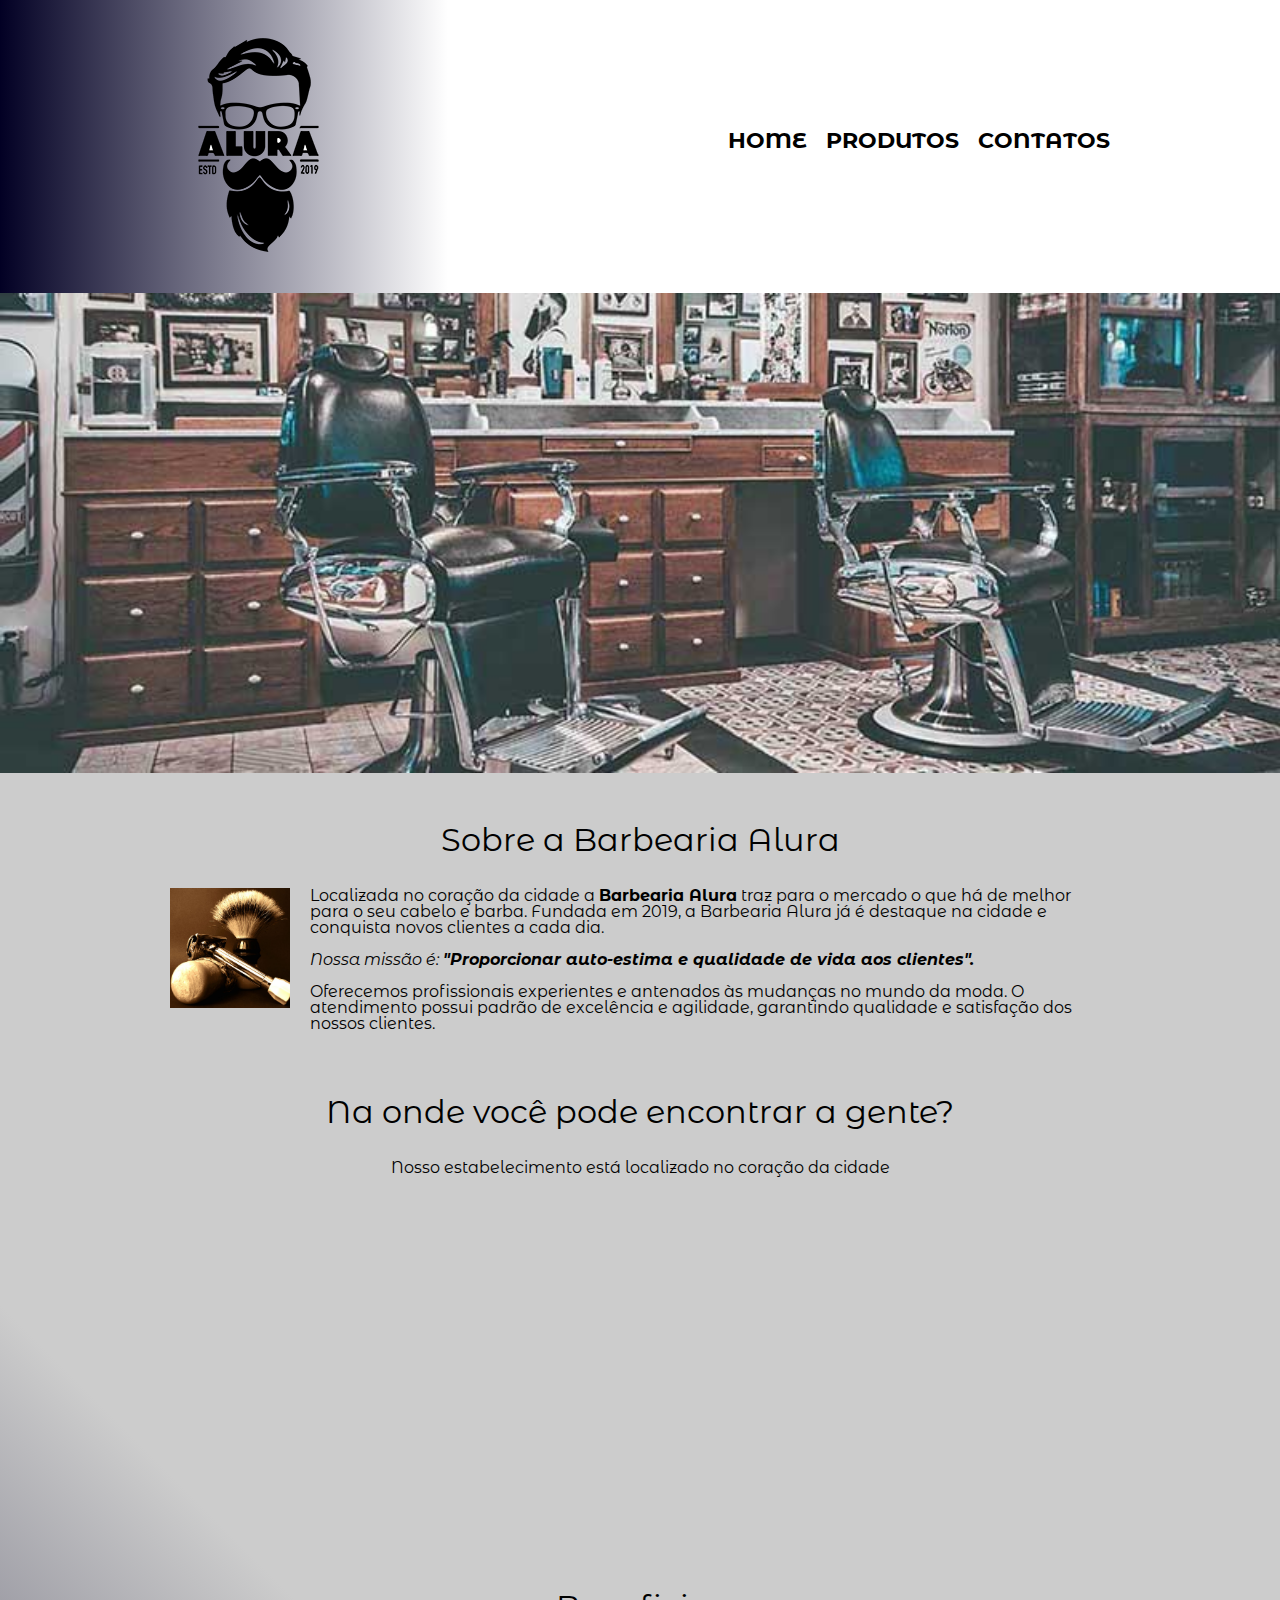
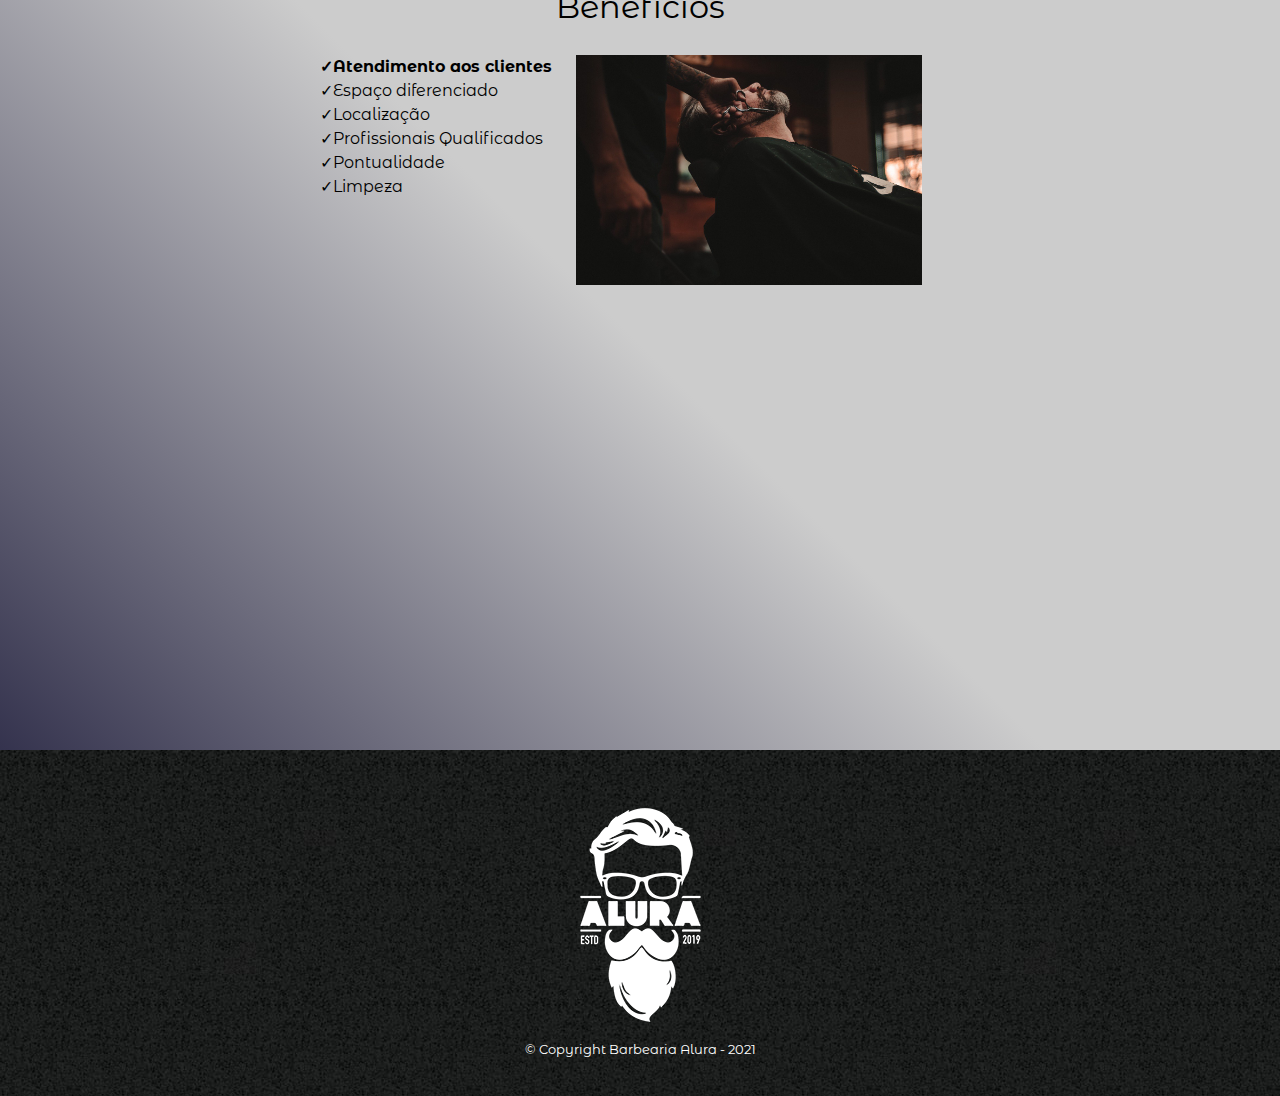
<file: html e css/modulo 1/index.html>
<!DOCTYPE html>
<html lang="pt-br">
    <head> 
        <meta charset="UTF-8">
        <meta name="viewport" content="width=device-width">
        <title>Barbearia Alura</title>
        <link rel="stylesheet" href="reset.css">
        <link rel="stylesheet" href="../modulo 2/style.css">
        <link href="https://fonts.googleapis.com/css2?family=Montserrat+Alternates&family=Roboto&display=swap" rel="stylesheet">
    </head>

    <body>

        <header>
            <div class="box"> 
                <h1><img src="logo.png"></h1>
        
                    <nav>
                        <ul> 
                            <li><a href="file:///C:/Users/ITX%20Gamer/Desktop/front-end/html%20e%20css/modulo%201/index.html">Home</a></li>
                            <li><a href="file:///C:/Users/ITX%20Gamer/Desktop/front-end/html%20e%20css/modulo%202/produtos.html">Produtos</a></li>
                            <li><a href="file:///C:/Users/ITX%20Gamer/Desktop/front-end/html%20e%20css/modulo%203/contato.html">Contatos</a></li>  
                        </ul>
                    </nav>
            </div>
    </header>   


        <img class="banner" src="banner.jpg">

        <main>

            <section class="main">
                <h2 class="title">Sobre a Barbearia Alura</h2>

                <img class="utensilios" src="utensilios.jpg" alt="Imagem de utensilios utilizado na barbearia">

                <p>Localizada no coração da cidade a <strong>Barbearia Alura</strong> traz para o mercado o que há de melhor para o seu cabelo e barba. Fundada em 2019, a Barbearia Alura já é destaque na cidade e conquista novos clientes a cada dia.</p>

                <p><em>Nossa missão é: <strong>"Proporcionar auto-estima e qualidade de vida aos clientes".</p></em></strong>

                <p>Oferecemos profissionais experientes e antenados às mudanças no mundo da moda. O atendimento possui padrão de excelência e agilidade, garantindo qualidade e satisfação dos nossos clientes.</p>
            </section>   

            <section class="mapa"> 
                <h3 class="title">Na onde você pode encontrar a gente?</h3>
                <p>Nosso estabelecimento está localizado no coração da cidade</p>
                
                <div class="mapa-conteudo">
                    <iframe src="https://www.google.com/maps/embed?pb=!1m18!1m12!1m3!1d3655.5563994681265!2d-46.504292185382354!3d-23.6202370696534!2m3!1f0!2f0!3f0!3m2!1i1024!2i768!4f13.1!3m3!1m2!1s0x94ce680be3b8d847%3A0xdbb1c1e828fc8247!2sR.%20Dom%C3%AAnico%20Alberti%20-%20Jardim%20Sao%20Roberto%2C%20S%C3%A3o%20Paulo%20-%20SP%2C%2003978-490!5e0!3m2!1spt-BR!2sbr!4v1628190570361!5m2!1spt-BR!2sbr" width="100%" height="300" style="border:0;" allowfullscreen="" loading="lazy"></iframe>
                </div>    

            </section>


            <section class="beneficios"> 
                <h3 class="title">Beneficios</h3>

                    <div class="conteudo-beneficios">
                        <ul class="lista-beneficios">
                            <li class="itens">Atendimento aos clientes</li>
                            <li class="itens">Espaço diferenciado</li>
                            <li class="itens">Localização</li>
                            <li class="itens">Profissionais Qualificados</li>
                            <li class="itens">Pontualidade</li>
                            <li class="itens">Limpeza</li>
                            
                        </ul><img src="beneficios.jpg" class="image">
                    </div>

                <div class="video">
                    <iframe width="100%" height="315" src="https://www.youtube.com/embed/wcVVXUV0YUY" frameborder="0" allow="accelerometer; autoplay; encrypted-media; gyroscope; picture-in-picture" allowfullscreen></iframe>
                <div>    
            
            </section>   

    </main>

        <footer>
            <img src="logo-branco.png">
            <p class="copyright">&copy; Copyright Barbearia Alura - 2021   
        </footer>

    </body>
</html>
</file>
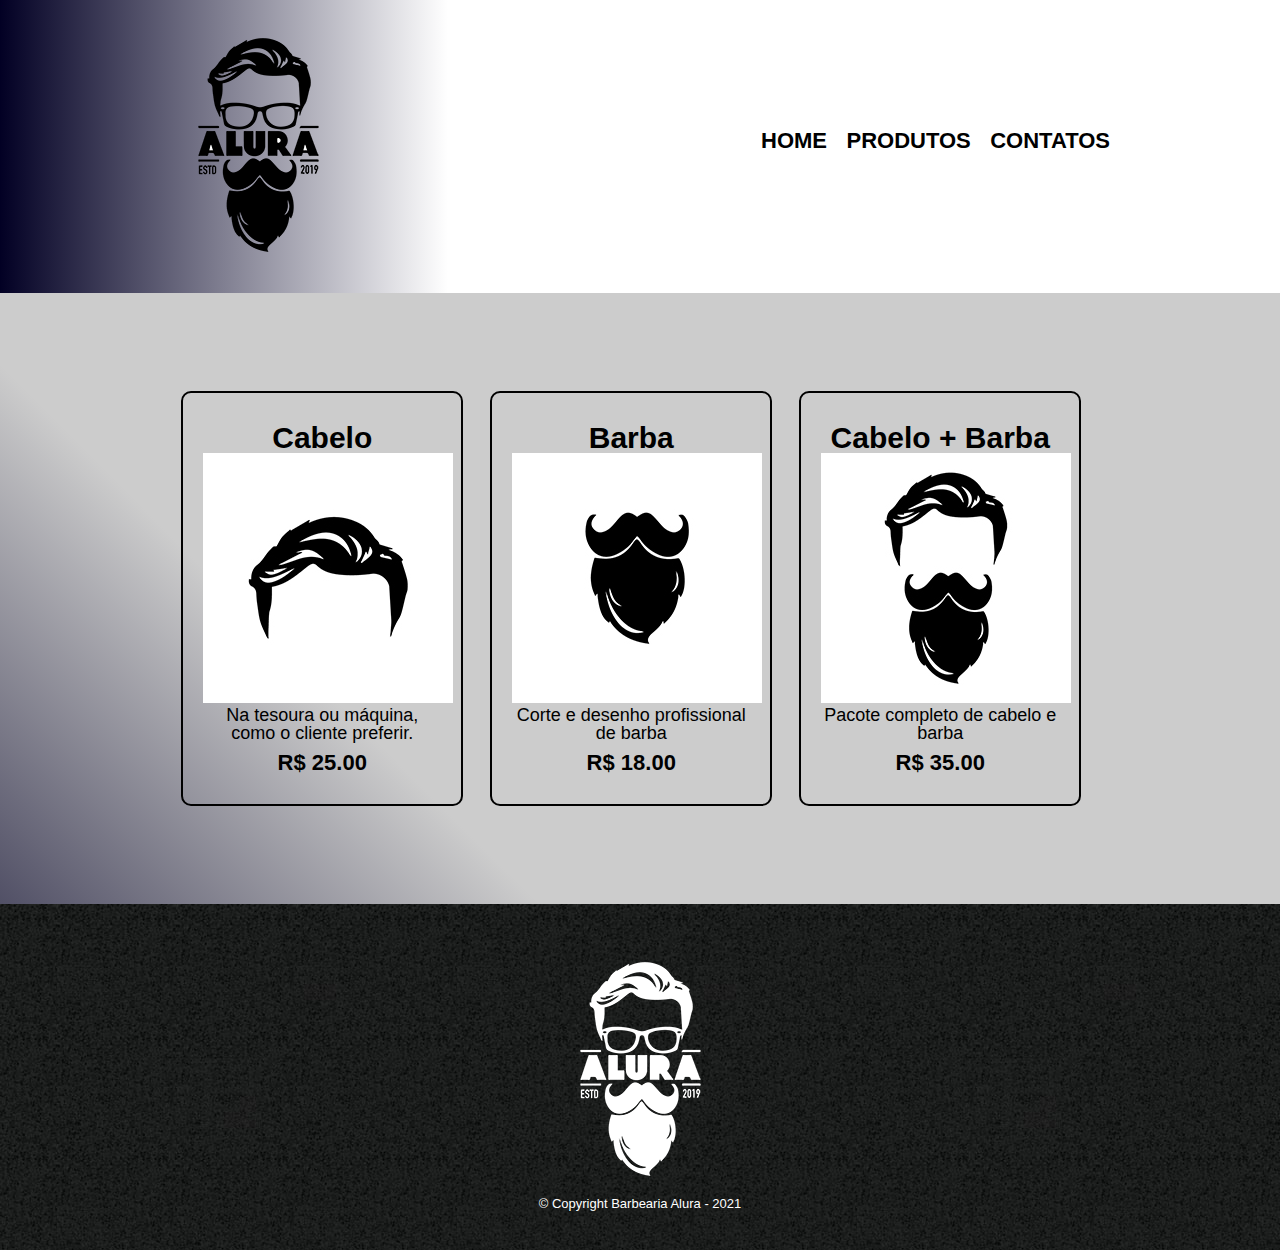
<file: html e css/modulo 2/produtos.html>
<!DOCTYPE html>
<html lang="pt-br">
    <head>
        <meta charset="UTF-8">
        <title>Produtos - Barbearia Alura</title>
        <link rel="stylesheet" href="reset.css">
        <link rel="stylesheet" href="style.css">
    </head>

<body>

    <header>
        <div class="box"> 
            <h1><img src="logo.png"></h1>
    
                <nav>
                    <ul> 
                        <li><a href="file:///C:/Users/ITX%20Gamer/Desktop/front-end/html%20e%20css/modulo%201/index.html">Home</a></li>
                        <li><a href="file:///C:/Users/ITX%20Gamer/Desktop/front-end/html%20e%20css/modulo%202/produtos.html">Produtos</a></li>
                        <li><a href="file:///C:/Users/ITX%20Gamer/Desktop/front-end/html%20e%20css/modulo%203/contato.html">Contatos</a></li>  
                    </ul>
                </nav>
        </div>
    </header>   

    <main>
            <ul  class="produtos">
                <li>
                    <h2>Cabelo</h2>
                    <img src="cabelo.jpg">
                    <p class="produto-descricao">Na tesoura ou máquina, como o cliente preferir.</p>
                    <p class="produto-preco">R$ 25.00</p>
                </li>
                <li>
                    <h2>Barba</h2>
                    <img src="barba.jpg">
                    <p class="produto-descricao">Corte e desenho profissional de barba</p>
                    <p class="produto-preco">R$ 18.00</p>
                </li>
                <li>
                    <h2>Cabelo + Barba</h2>
                    <img src="cabelo+barba.jpg">
                    <p class="produto-descricao">Pacote completo de cabelo e barba</p>
                    <p class="produto-preco">R$ 35.00</p>
                </li>
             <ul>   
    </main>
     
    <footer>
        <img src="logo-branco.png">
        <p class="copyright">&copy; Copyright Barbearia Alura - 2021   
    </footer>

    </body>
</html>
</file>
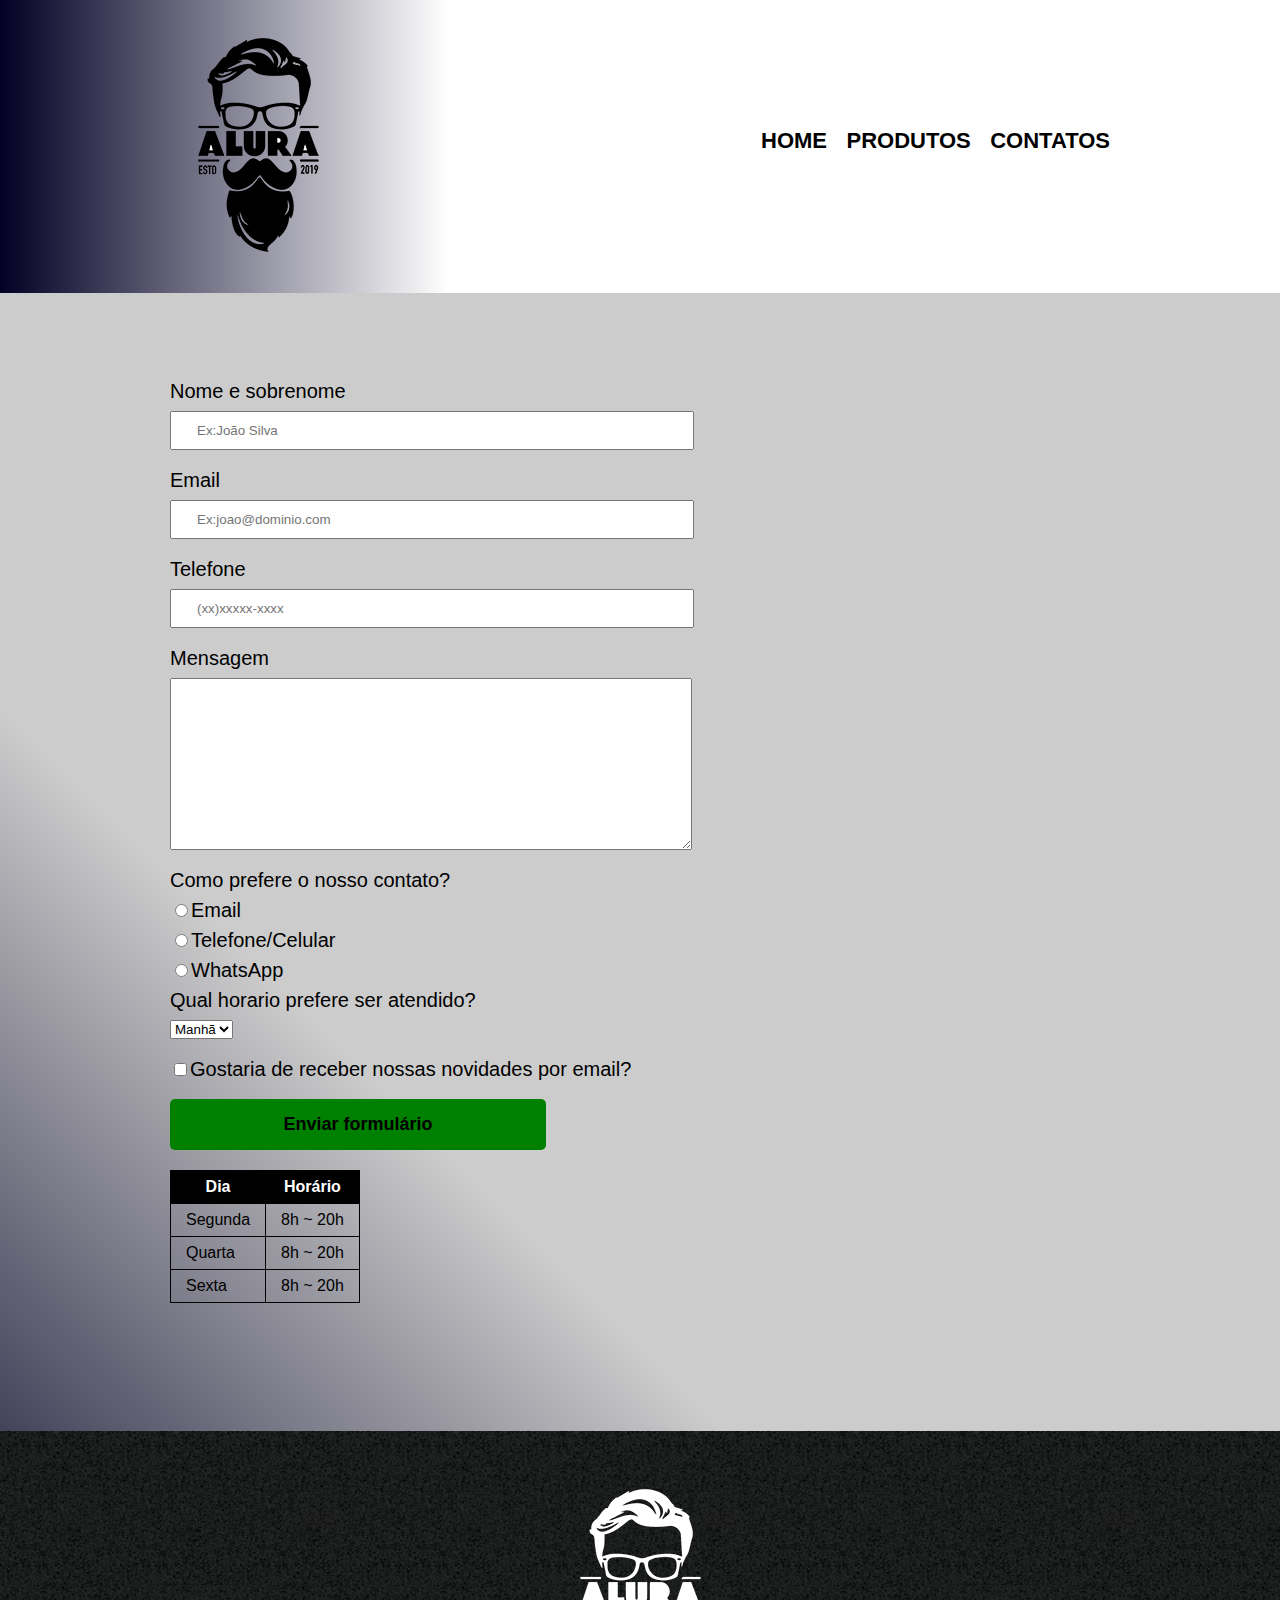
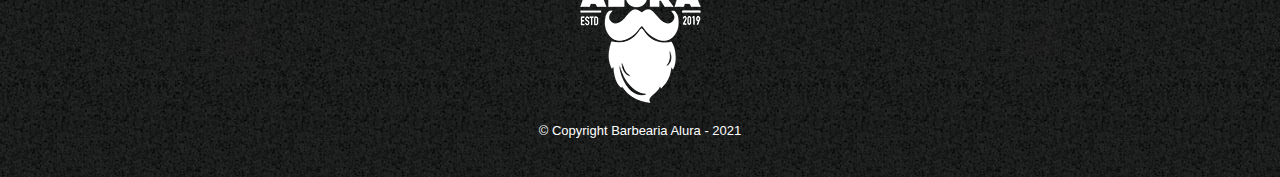
<file: html e css/modulo 3/contato.html>
<!DOCTYPE html>
<html lang="pt-br">
    <head>
        <meta charset="UTF-8">
        <title>Contatos - Barbearia Alura</title>
        <link rel="stylesheet" href="reset.css">
        <link rel="stylesheet" href="../modulo 2/style.css">
    </head>

<body>

    <header>
        <div class="box"> 
            <h1><img src="logo.png"></h1>
    
                <nav>
                    <ul> 
                        <li><a href="file:///C:/Users/ITX%20Gamer/Desktop/front-end/html%20e%20css/modulo%201/index.html">Home</a></li>
                        <li><a href="file:///C:/Users/ITX%20Gamer/Desktop/front-end/html%20e%20css/modulo%202/produtos.html">Produtos</a></li>
                        <li><a href="file:///C:/Users/ITX%20Gamer/Desktop/front-end/html%20e%20css/modulo%203/contato.html">Contatos</a></li>  
                    </ul>
                </nav>
        </div>
    </header>   

        <main>
             <form>
                 <label for="nome">Nome e sobrenome</label>
                 <input type="text" id="nome" class="input-padrao" required placeholder="Ex:João Silva">
             
                 <label for="email">Email</label>
                 <input type="email" id="email" class="input-padrao" required placeholder="Ex:joao@dominio.com">   
            
                <label for="telefone">Telefone</label>
                <input type="tel" id="telefone" class="input-padrao" required placeholder="(xx)xxxxx-xxxx">

                <label for="mensagem">Mensagem</label>
                <textarea cols="72" rows="10" id="mensagem" class="input-padrao"></textarea>

             <fieldset>
                    <legend>Como prefere o nosso contato?</legend>
                    <label for="radio-email"><input type="radio" name="contato" value="Email" id="radio-email">Email</label>
                    
                    <label for="radio-telefone"><input type="radio" name="contato" value="telefone" id="radio-telefone">Telefone/Celular</label>
                    
                    <label for="wpp"><input type="radio" name="contato" value="WhatsApp" id="wpp">WhatsApp</label>
             </fieldset>
             
             <fieldset>
             <legend>Qual horario prefere ser atendido?</legend>
             <select>
                    <option>Manhã</option>
                    <option>Tarde</option>
                    <option>Noite</option>

             </select>
            </fildeset>

            <label class="checkbox"><input type="checkbox">Gostaria de receber nossas novidades por email?</label>

           <input type="submit" value="Enviar formulário" class="enviar">
        </form>    

        <table>
            <thead>
                <tr>
                    <th>Dia</th>
                    <th>Horário</th>
                </tr>
            </thead>
            <tbody>
                <tr>
                    <td>Segunda</td>
                    <td>8h ~ 20h</td>
                </tr>
                <tr>
                    <td>Quarta</td>
                    <td>8h ~ 20h</td>
                </tr>
                <tr>
                    <td>Sexta</td>
                    <td>8h ~ 20h</td>
                </tr>
            </tbody>
        </table>




        </main>


         
    <footer>
        <img src="logo-branco.png">
        <p class="copyright">&copy; Copyright Barbearia Alura - 2021   
    </footer>

    </body>
</html>
</file>
<file: html e css/modulo 2/style.css>
body{
    font-family: 'Montserrat Alternates', sans-serif;
    background: linear-gradient(45deg, rgba(2,0,36,1) 0%, rgba(204,204,204,1) 35%);
}

header {
    background: linear-gradient(90deg, rgba(2,0,36,1) 0%, rgba(255,255,255,1) 35%);    padding:20px 0;
}

.box{
    position: relative;
    width: 940px;
    margin: 0  auto; 
}

nav {
    position: absolute;
    top:110px;
    right: 0;
}

nav li{
    display: inline;
    margin: 0 0 0 15px;
}

nav a {
    text-transform: uppercase;
    color:#000000;
    font-weight: bold;
    font-size:22px;
    text-decoration: none;
 }  

nav a:hover{
    color:powderblue;
    text-decoration: underline;
}

.produtos {
    width: 940px;
    margin: 0 auto;
    padding: 50px 0;
}

.produtos li {
    display: inline-block;
    text-align: center;
    width: 30%;
    vertical-align: top;
    margin: 0 1.2%;
    padding: 30px 20px;
    box-sizing: border-box;
    border: 2px solid #000000;
    border-radius: 10px;
}

.produtos li:hover{
    border-color:skyblue;
} 

.produtos li:active {
    border-color: purple;
}

.produtos li:hover h2{
    font-size: 34px;

} 


.produtos h2 {
    font-size: 30px;
    font-weight: bold;
}

.produto-descricao{
    font-size: 18px;

}

.produto-preco{
    font-size: 22px;
    font-weight: bold;
    margin-top: 10px;
}

footer{
    text-align: center;
    background: url("bg.jpg");
    padding: 40px;
}

.copyright{
    color:white;
    font-size: 13px;
}

main {
    padding: 3em 0;
	width: 940px;
	margin: 0 auto;
}

form{
    margin: 40px 0;
}

form label, form legend{
    display: block;
    font-size: 20px;
    margin:0 0 10px;
}

.input-padrao{
    display: block;
    margin:0 0 20px;
    padding: 10px 25px;
    width: 50%;
} 

.checkbox{
    margin:20px 0;
}

.enviar{
    width: 40%;
    padding: 15px 0;
    background: green;
    color:black;
    font-weight: bold;
    font-size: 18px;
    border:none;
    border-radius: 5px;
    transition: 1s all;
    cursor: pointer;
}

.enviar:hover{
    background-color: darkgreen;
    transform: scale(1.2);   
}

table {
    margin: 20px 0 40px;
}

thead {
    background: #000000;
    color: white;
    font-weight: bold;
}

td, th {
    border: 1px solid #000000;
    padding: 8px 15px;
}

/* css da página inicial após a modificação*/

.banner{
    width: 100%;
}

.title{
    text-align: center;
    font-size: 2em;
    margin:0 0 1em;
    clear: left;
}

.main p{
    margin: 0 0 1em;
}

.main strong {
    font-weight: bold;
}

.main em {
    font-style: italic;
}

.image{
    width: 54%;
}

.utensilios{
    width: 120px;
    float:left;
    margin: 0 20px 20px 0;
}

.mapa{
    padding: 3em 0;
}

.mapa p {
    margin: 0 0 2em;
    text-align: center;
}

.video{
    width: 560px;
    margin: 2em auto;
}

.conteudo-beneficios{
    width: 640px;
    margin:0 auto;
}


.lista-beneficios{
    width:40%;
    display: inline-block;
    vertical-align: top;

}

.beneficios{
    padding: 2em 0;
}

.itens{
    line-height: 1.5;
}

.itens:first-child{
    font-weight: bold;
}

.itens::before{
    content:"✓";

}

.pricipal{
    padding: 3em 0;

}


.mapa-conteudo{
    width: 940px;
    margin:0 auto;
}


@media screen and (max-width: 480px) {
	.box, .main, .conteudo-beneficios, .mapa-conteudo, .video {
		width: auto;
	}

	h1 {
		text-align: center;
	}

	nav {
		position: static;
	}

	.lista-beneficios, .imagem-beneficios {
		width: 100%;
	}
}
</file>
